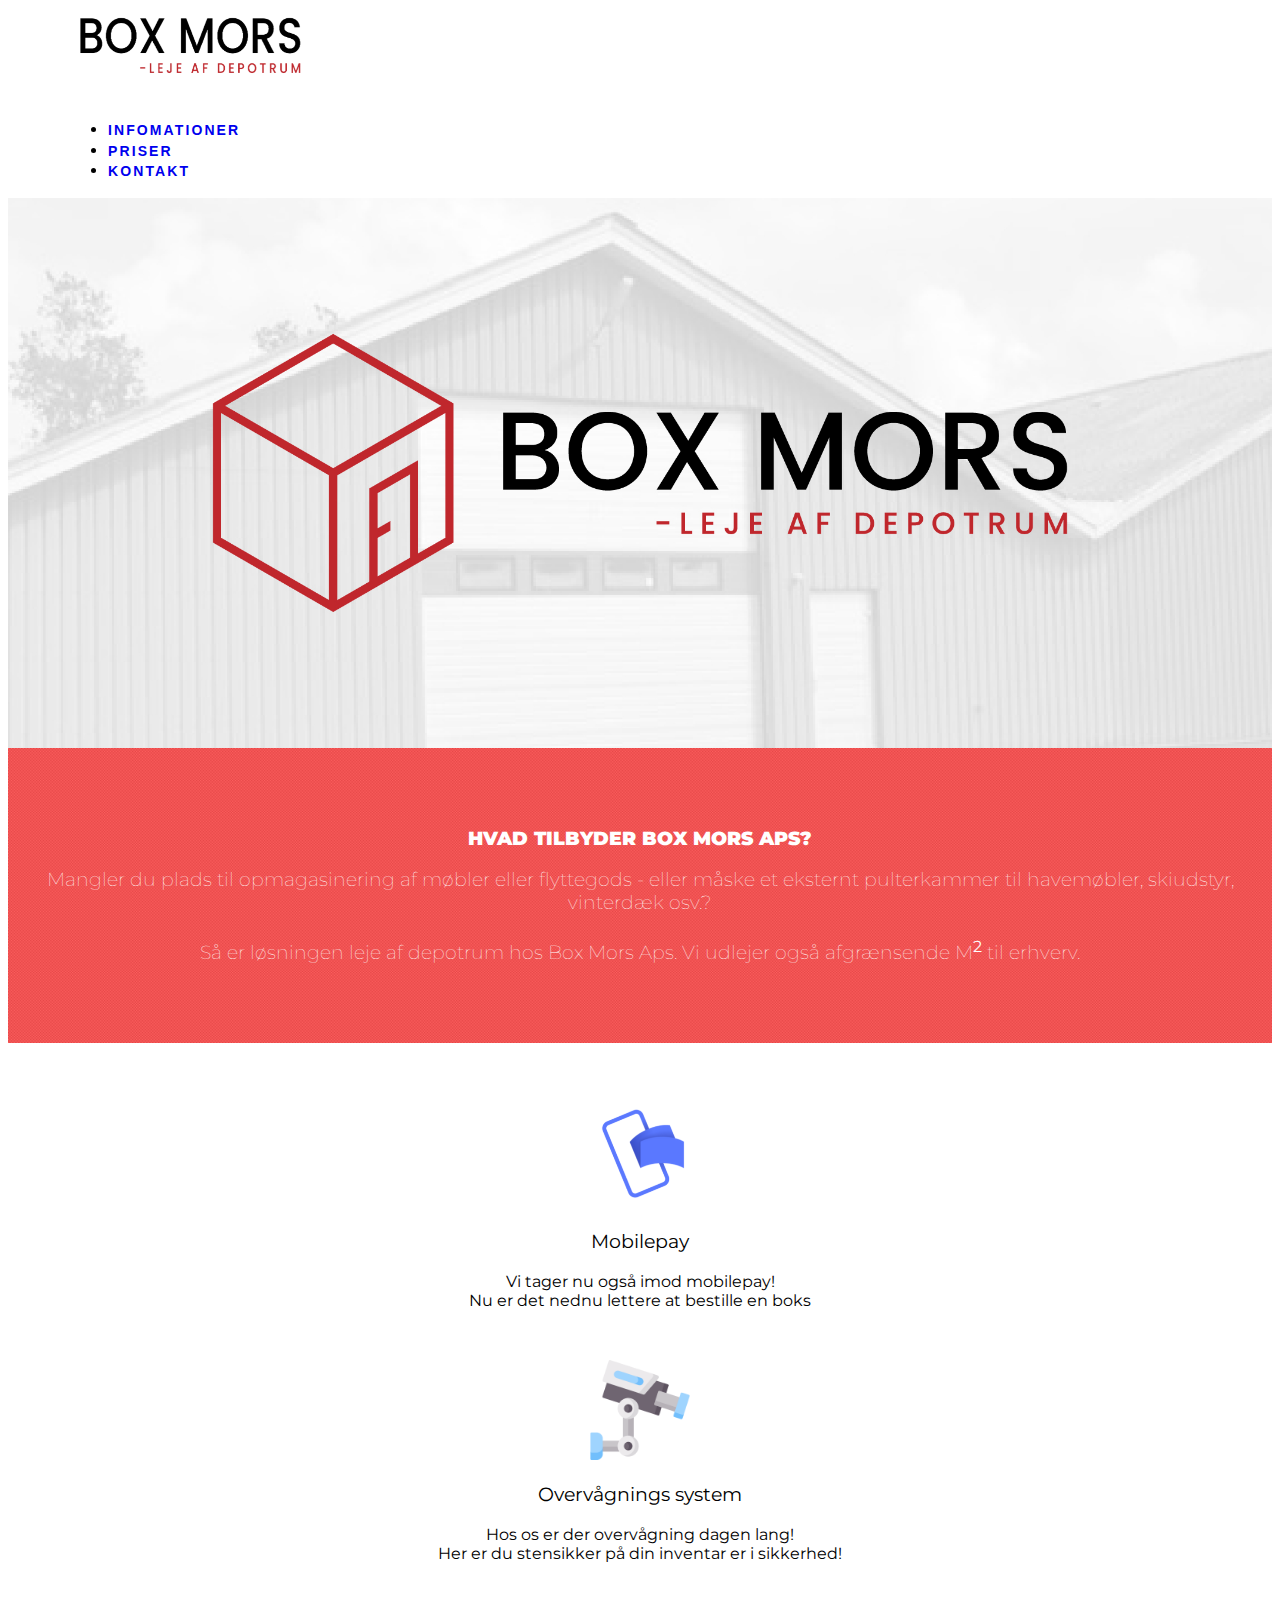
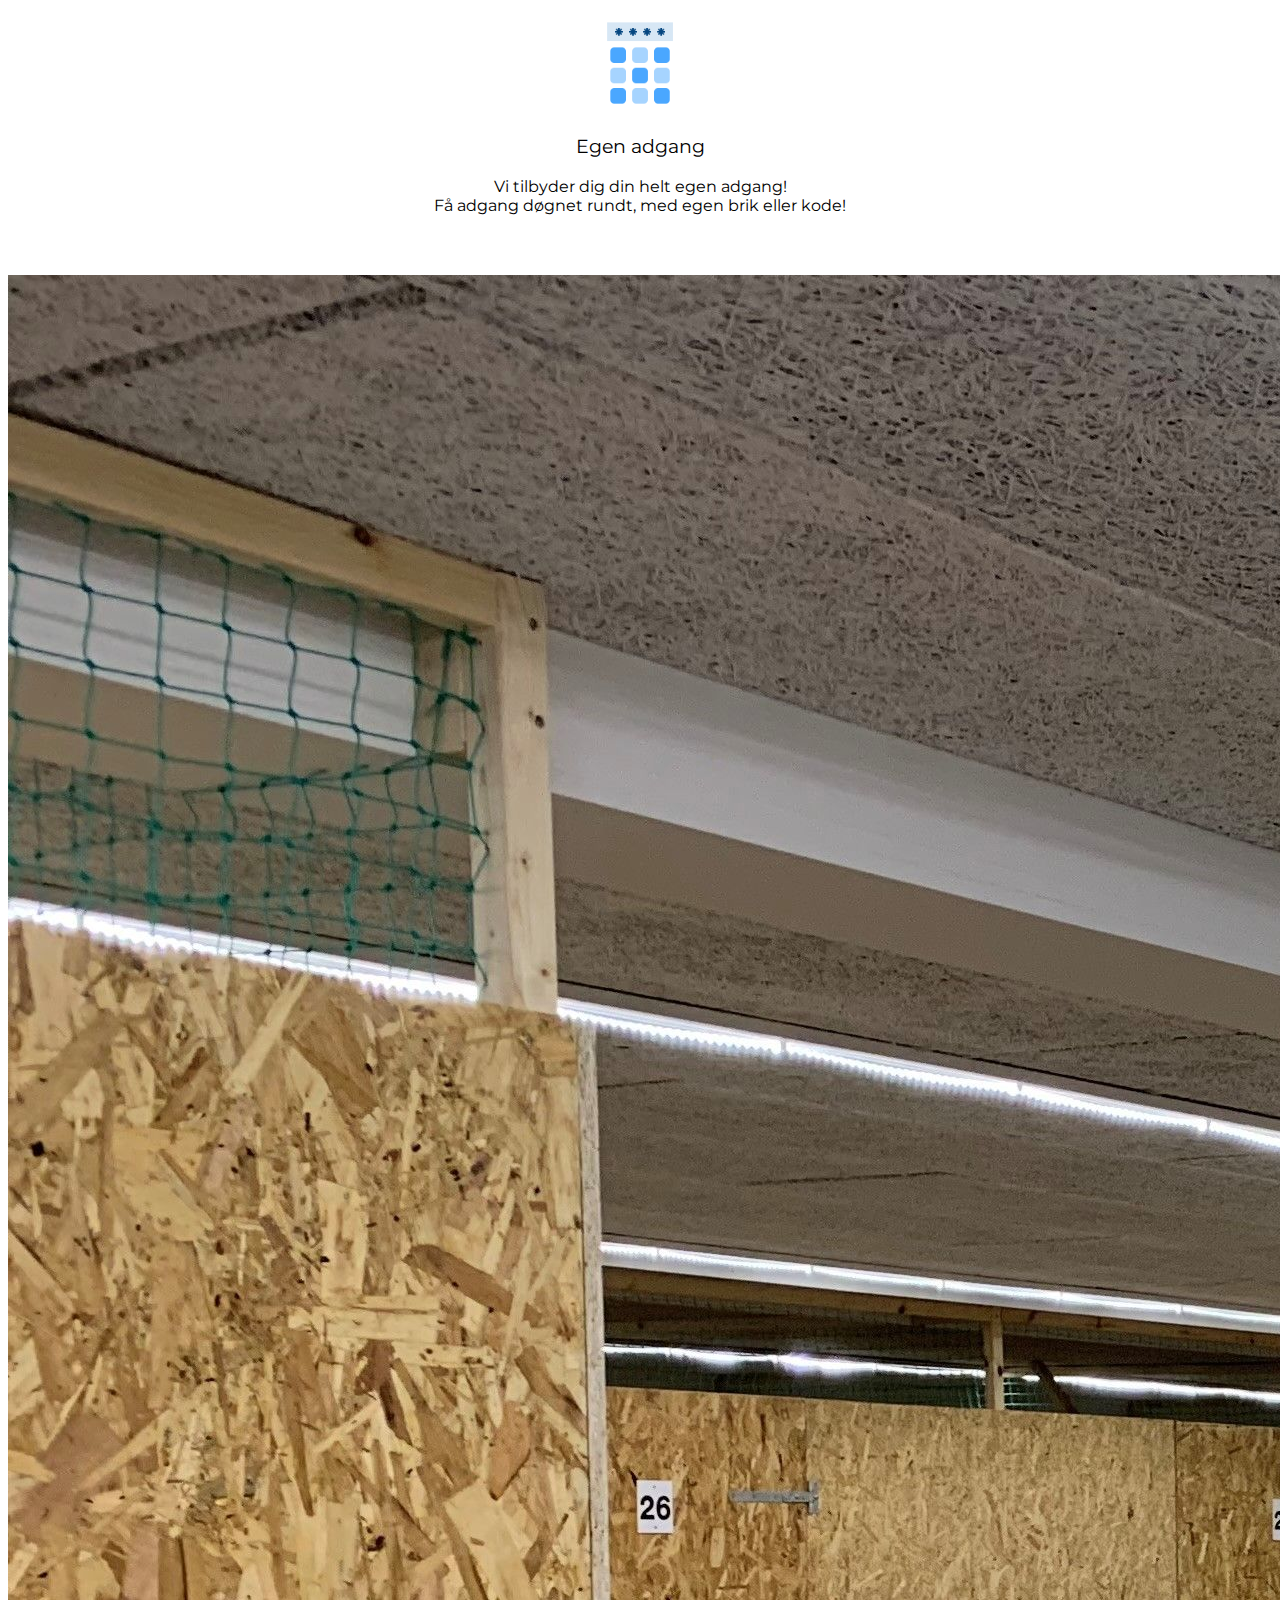
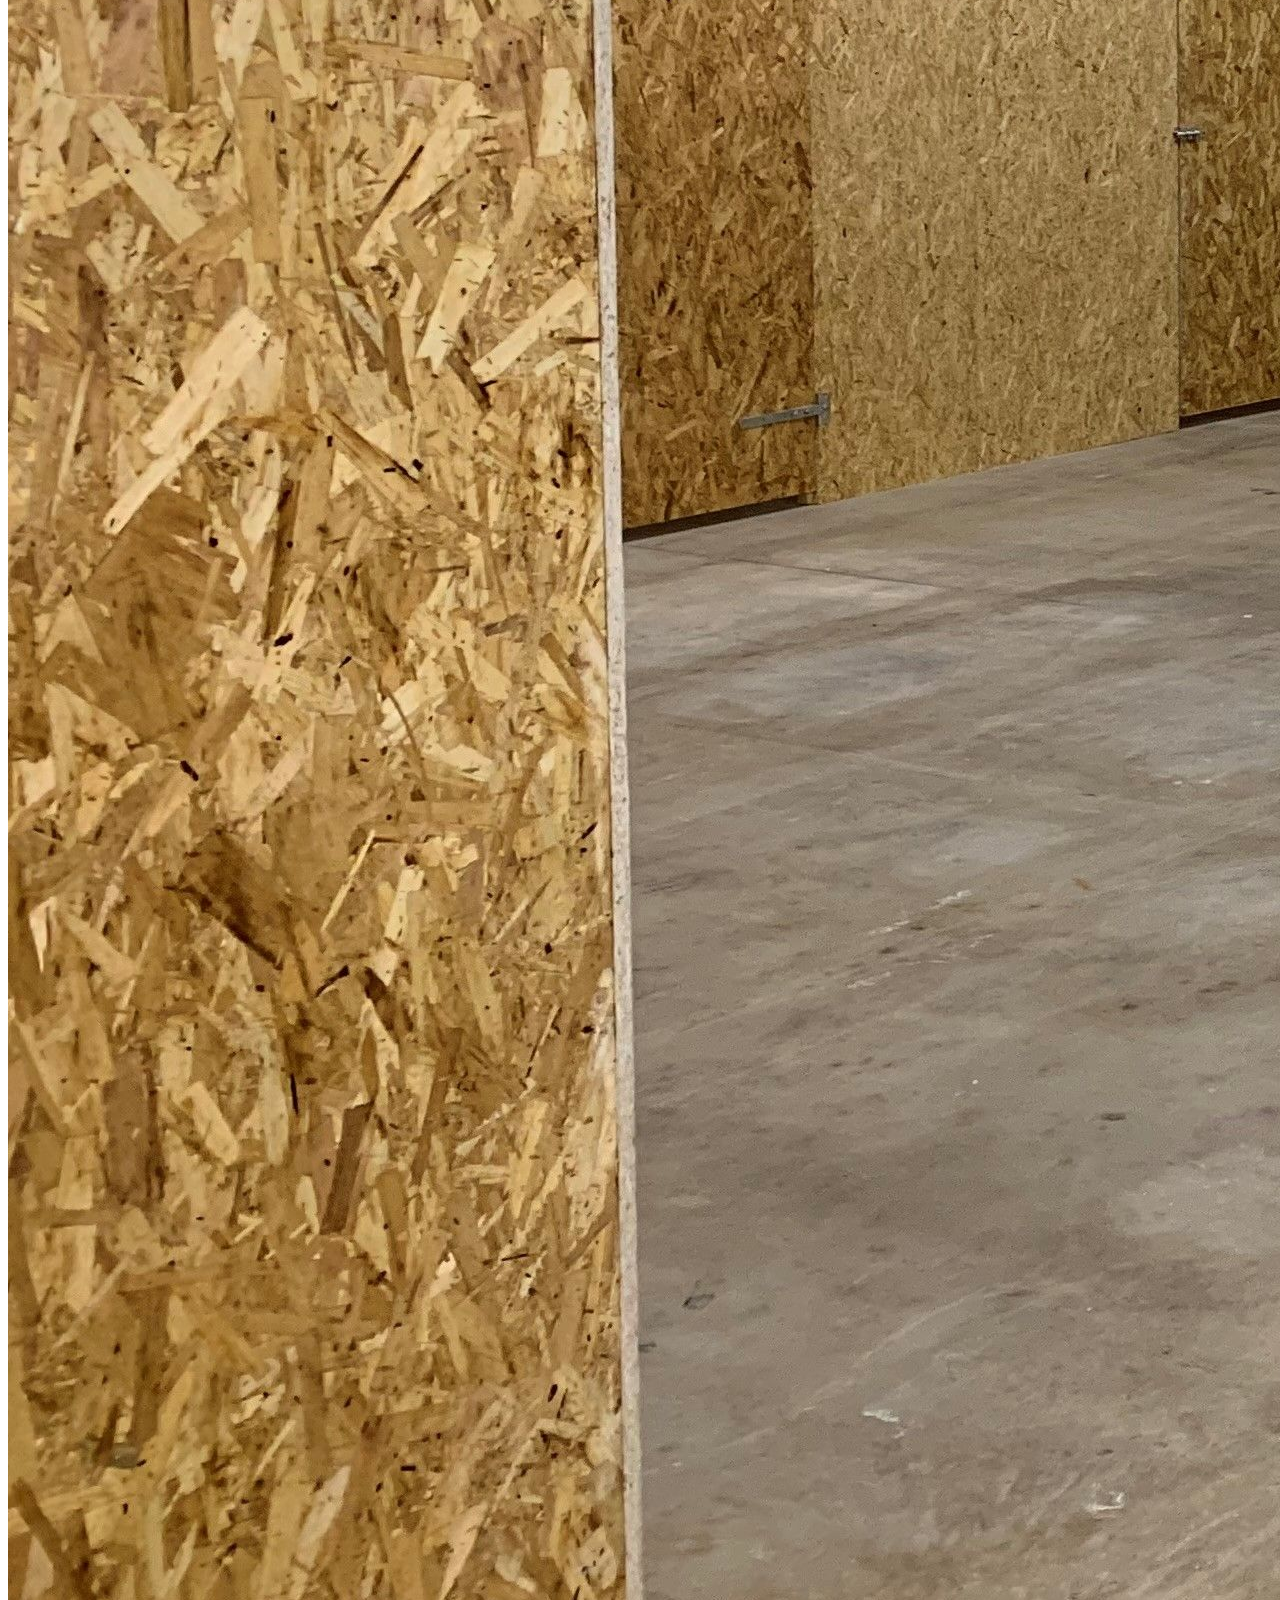
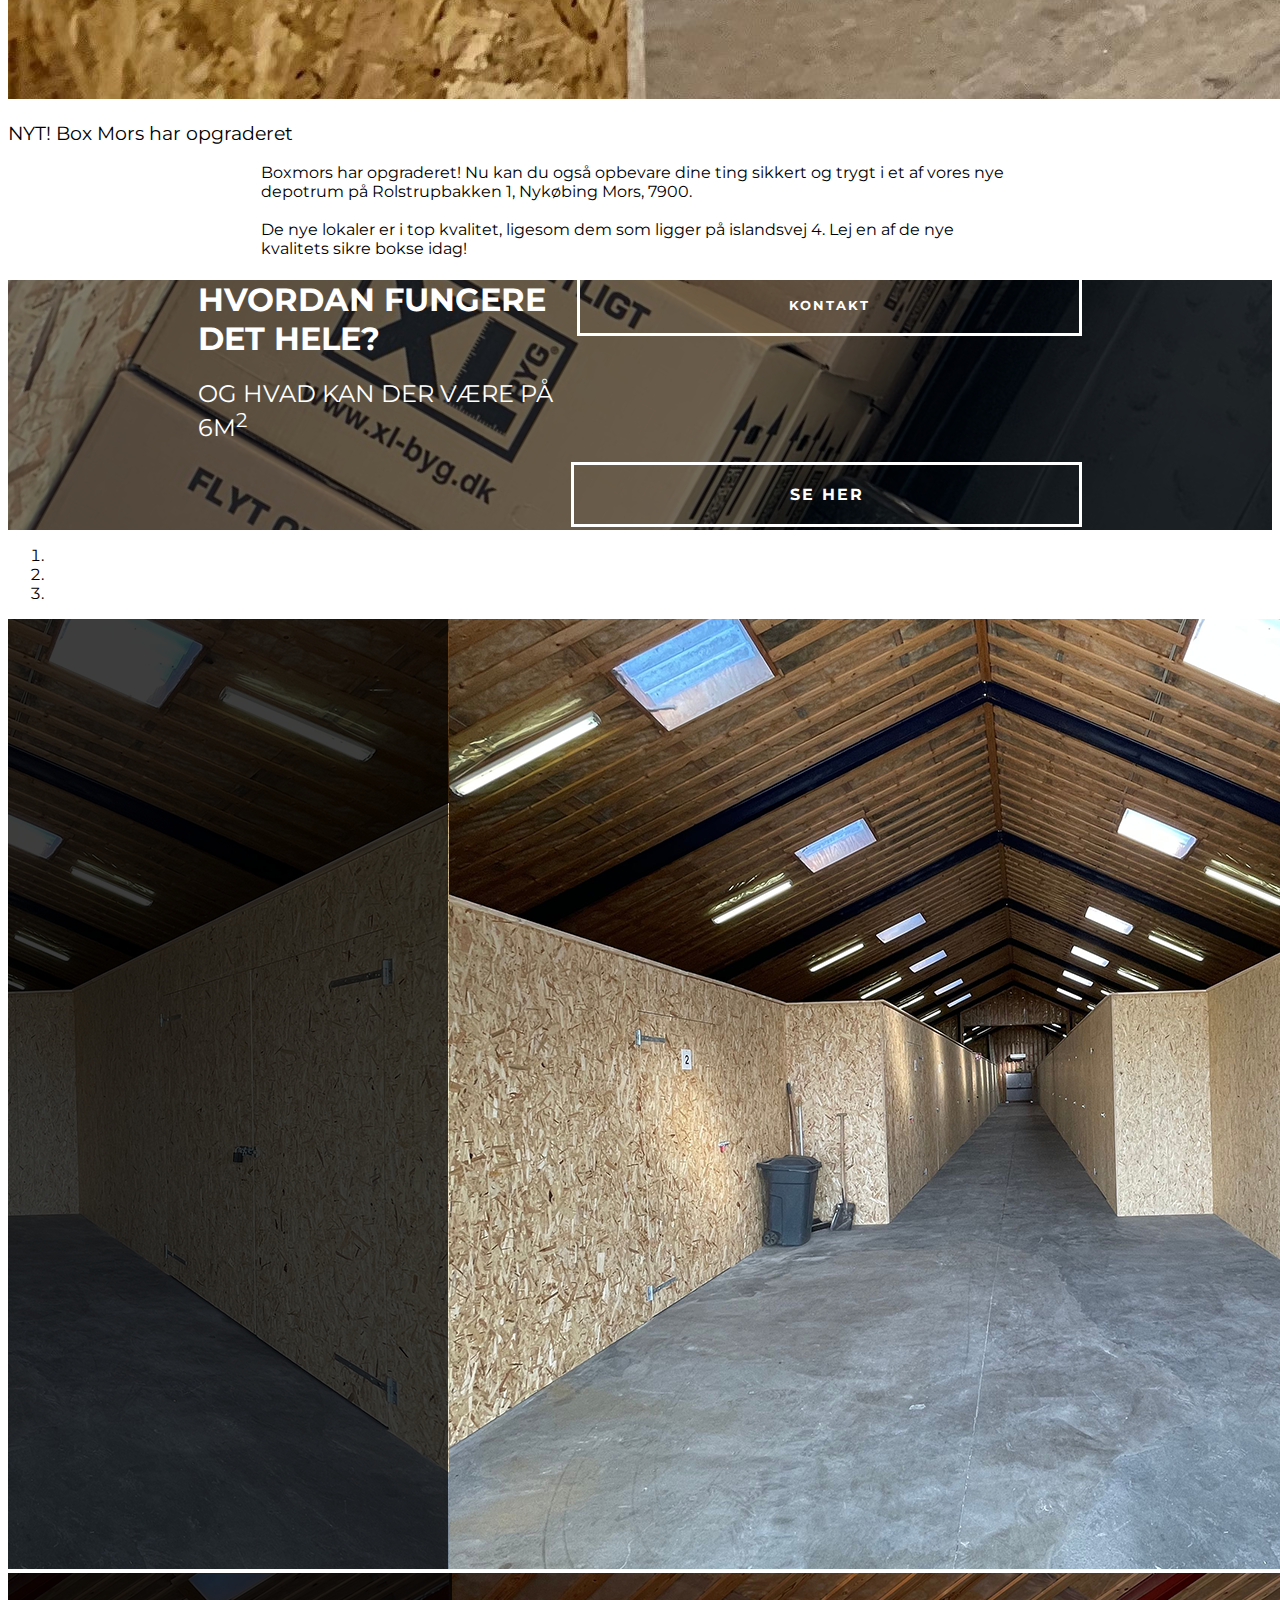
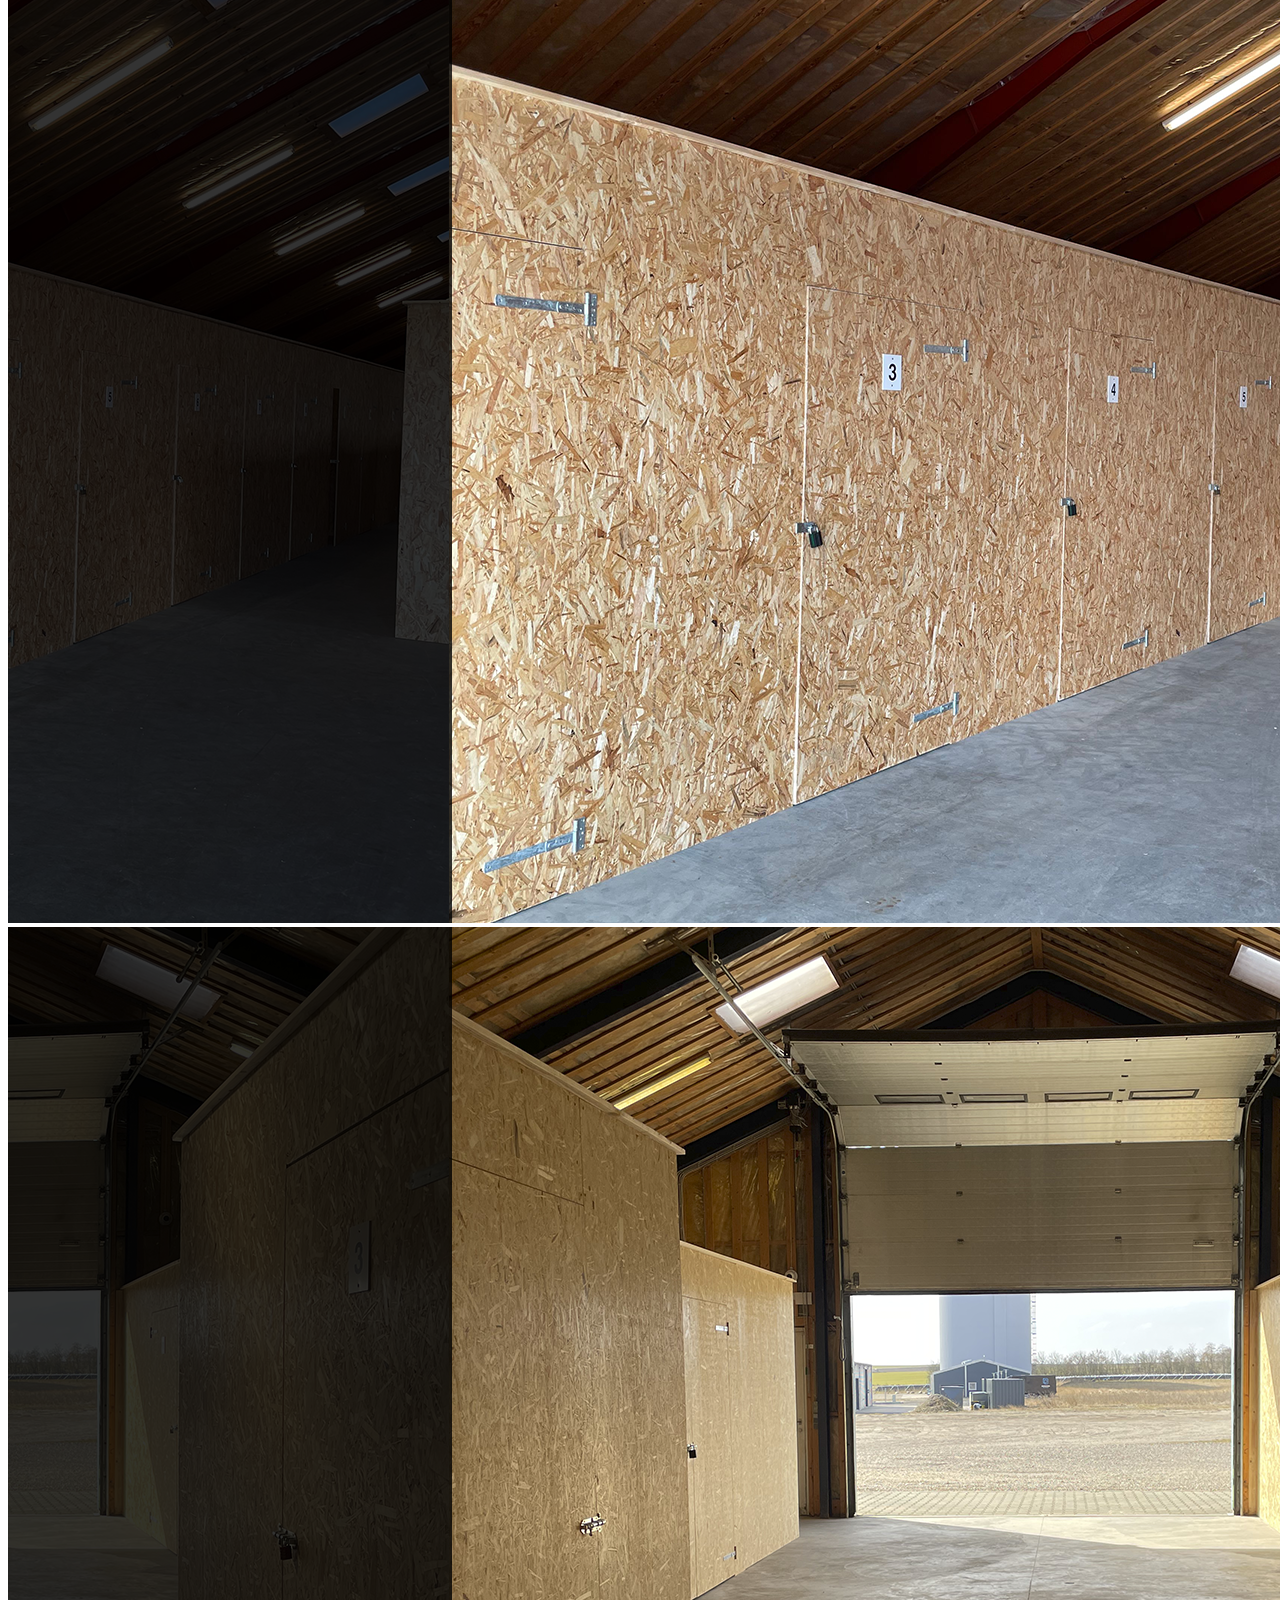
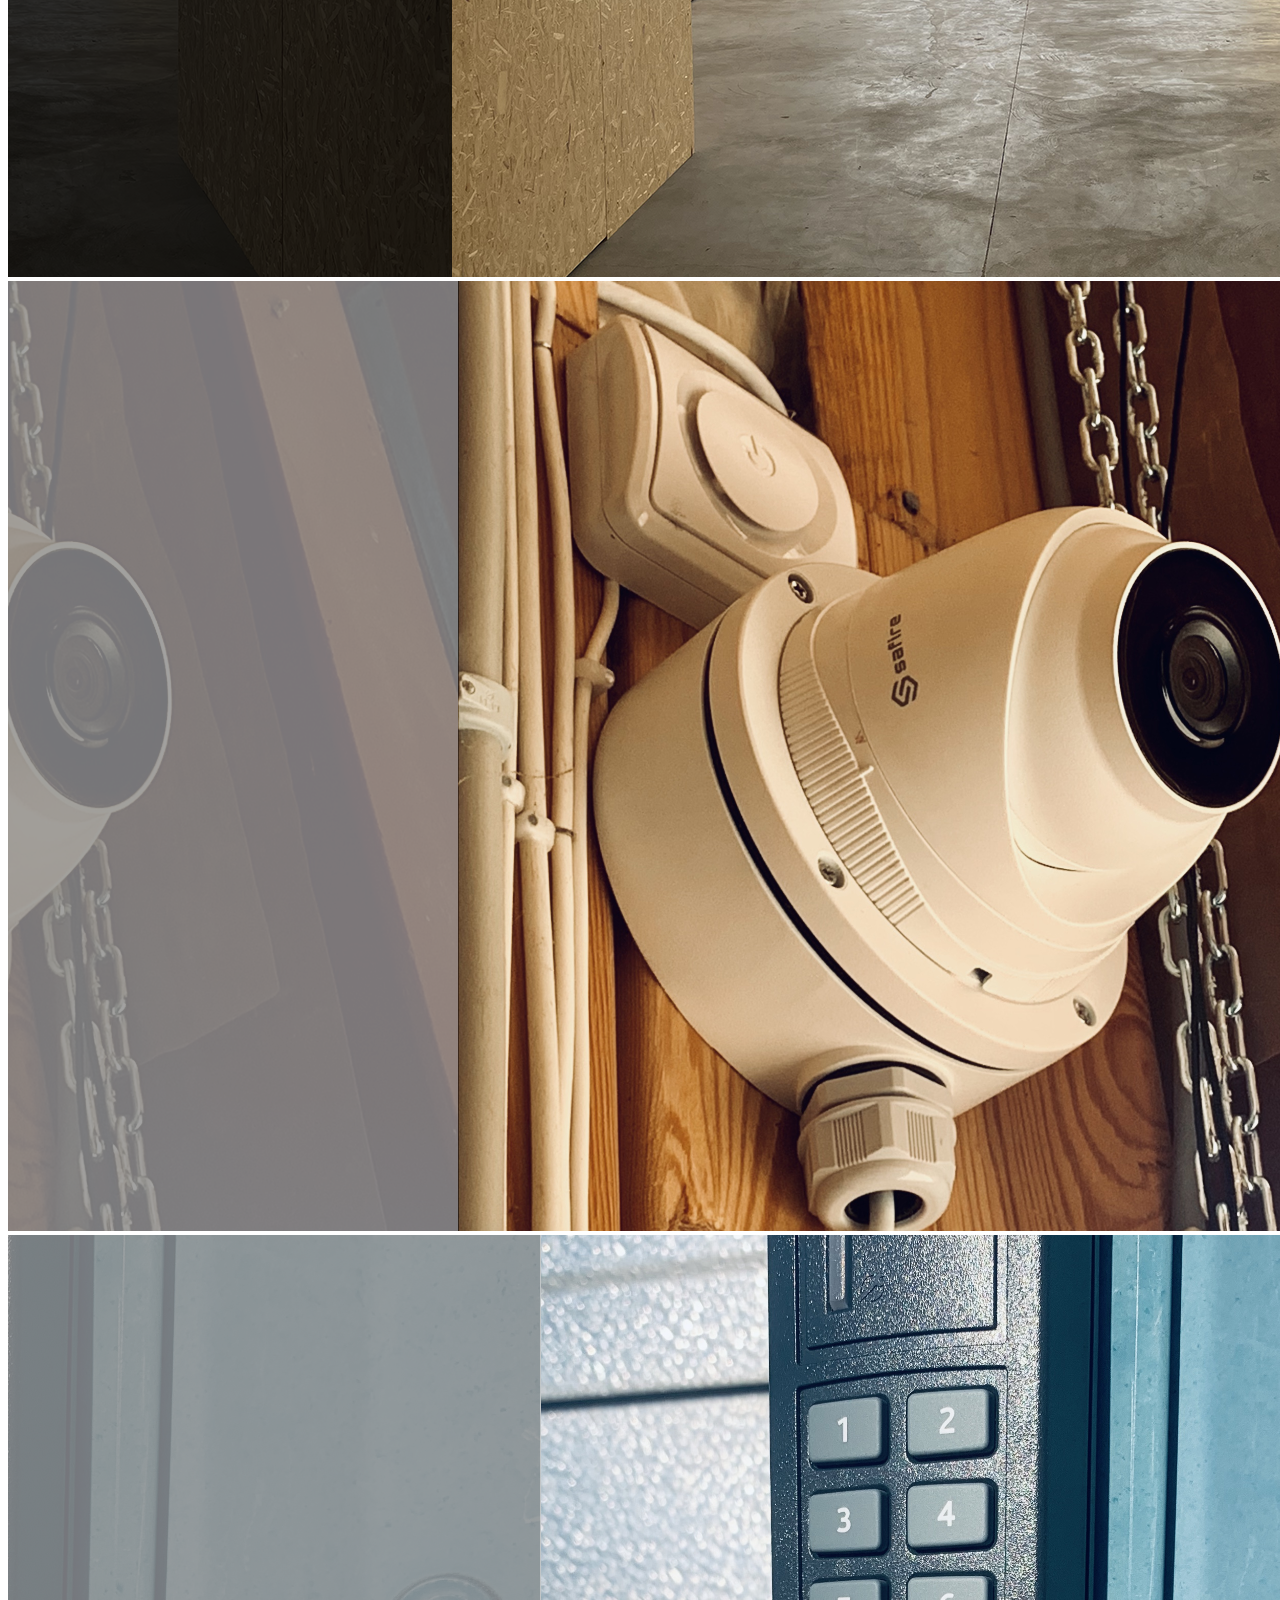
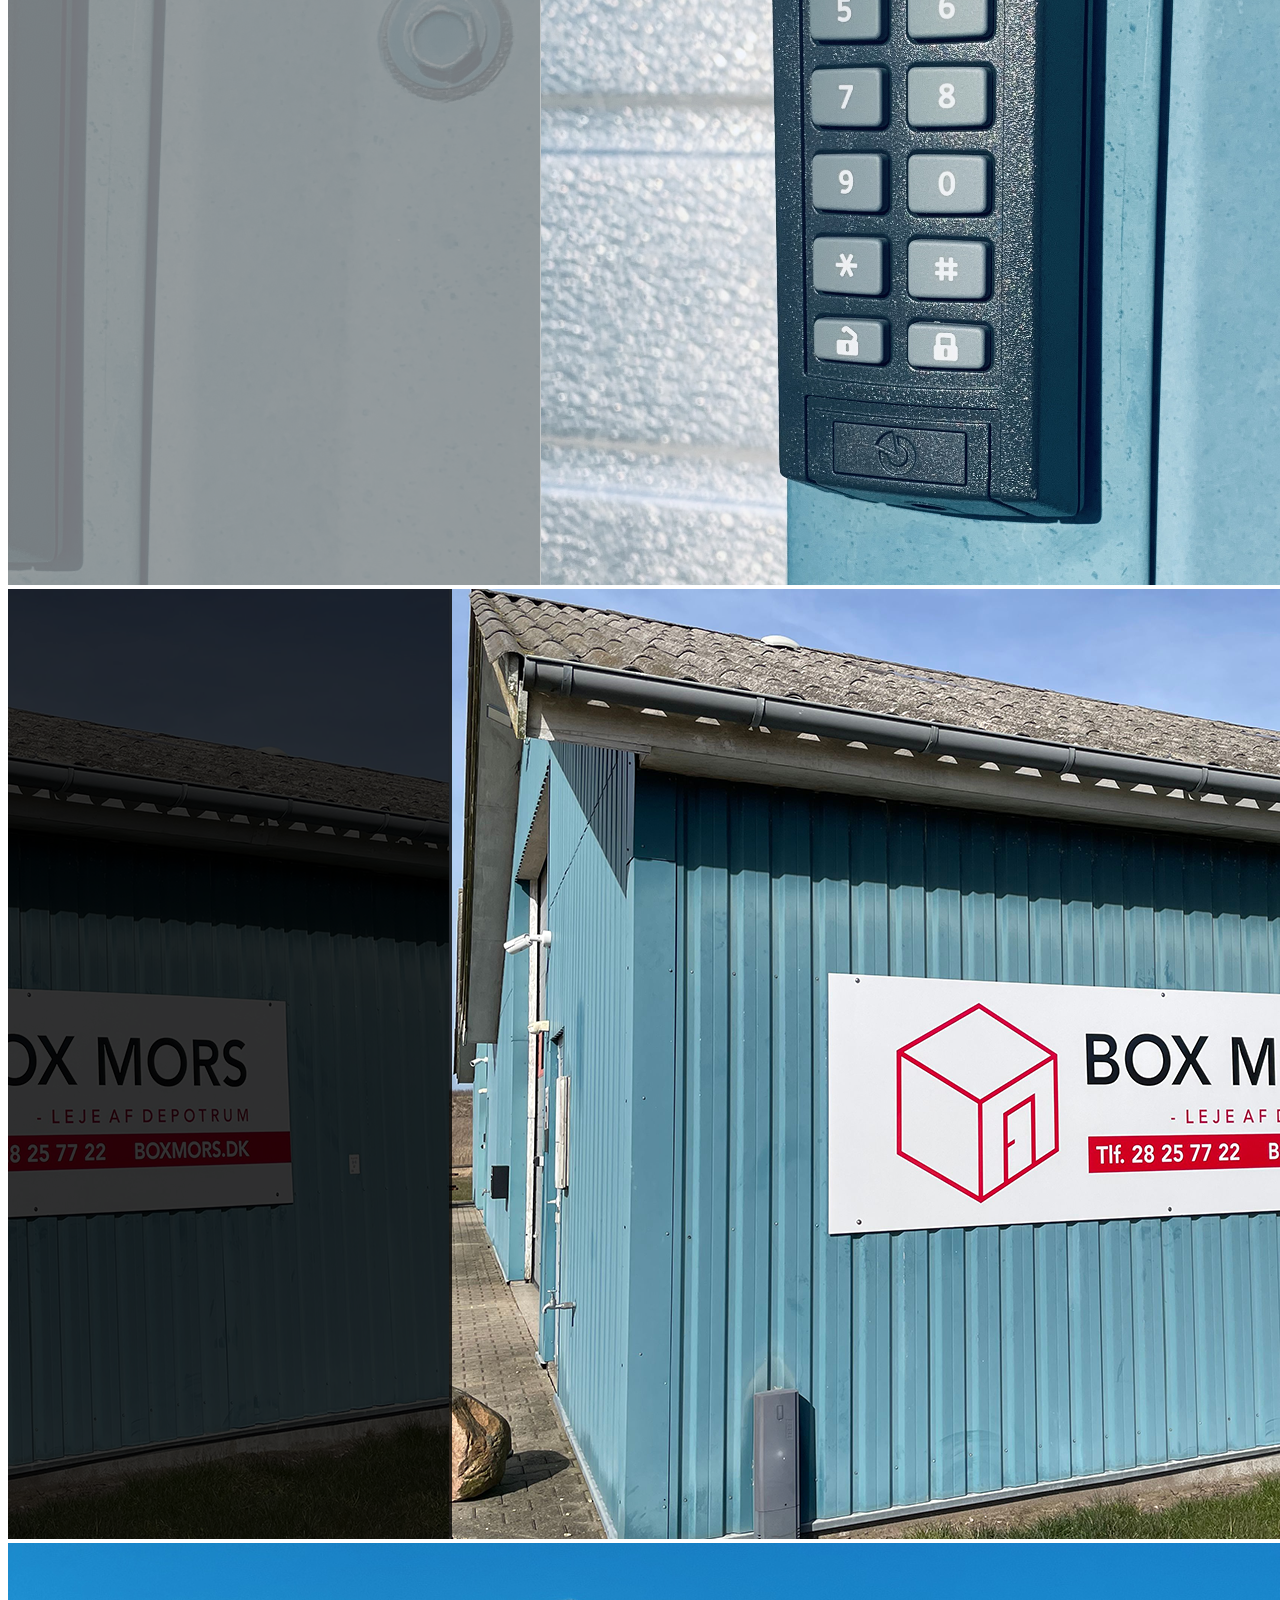
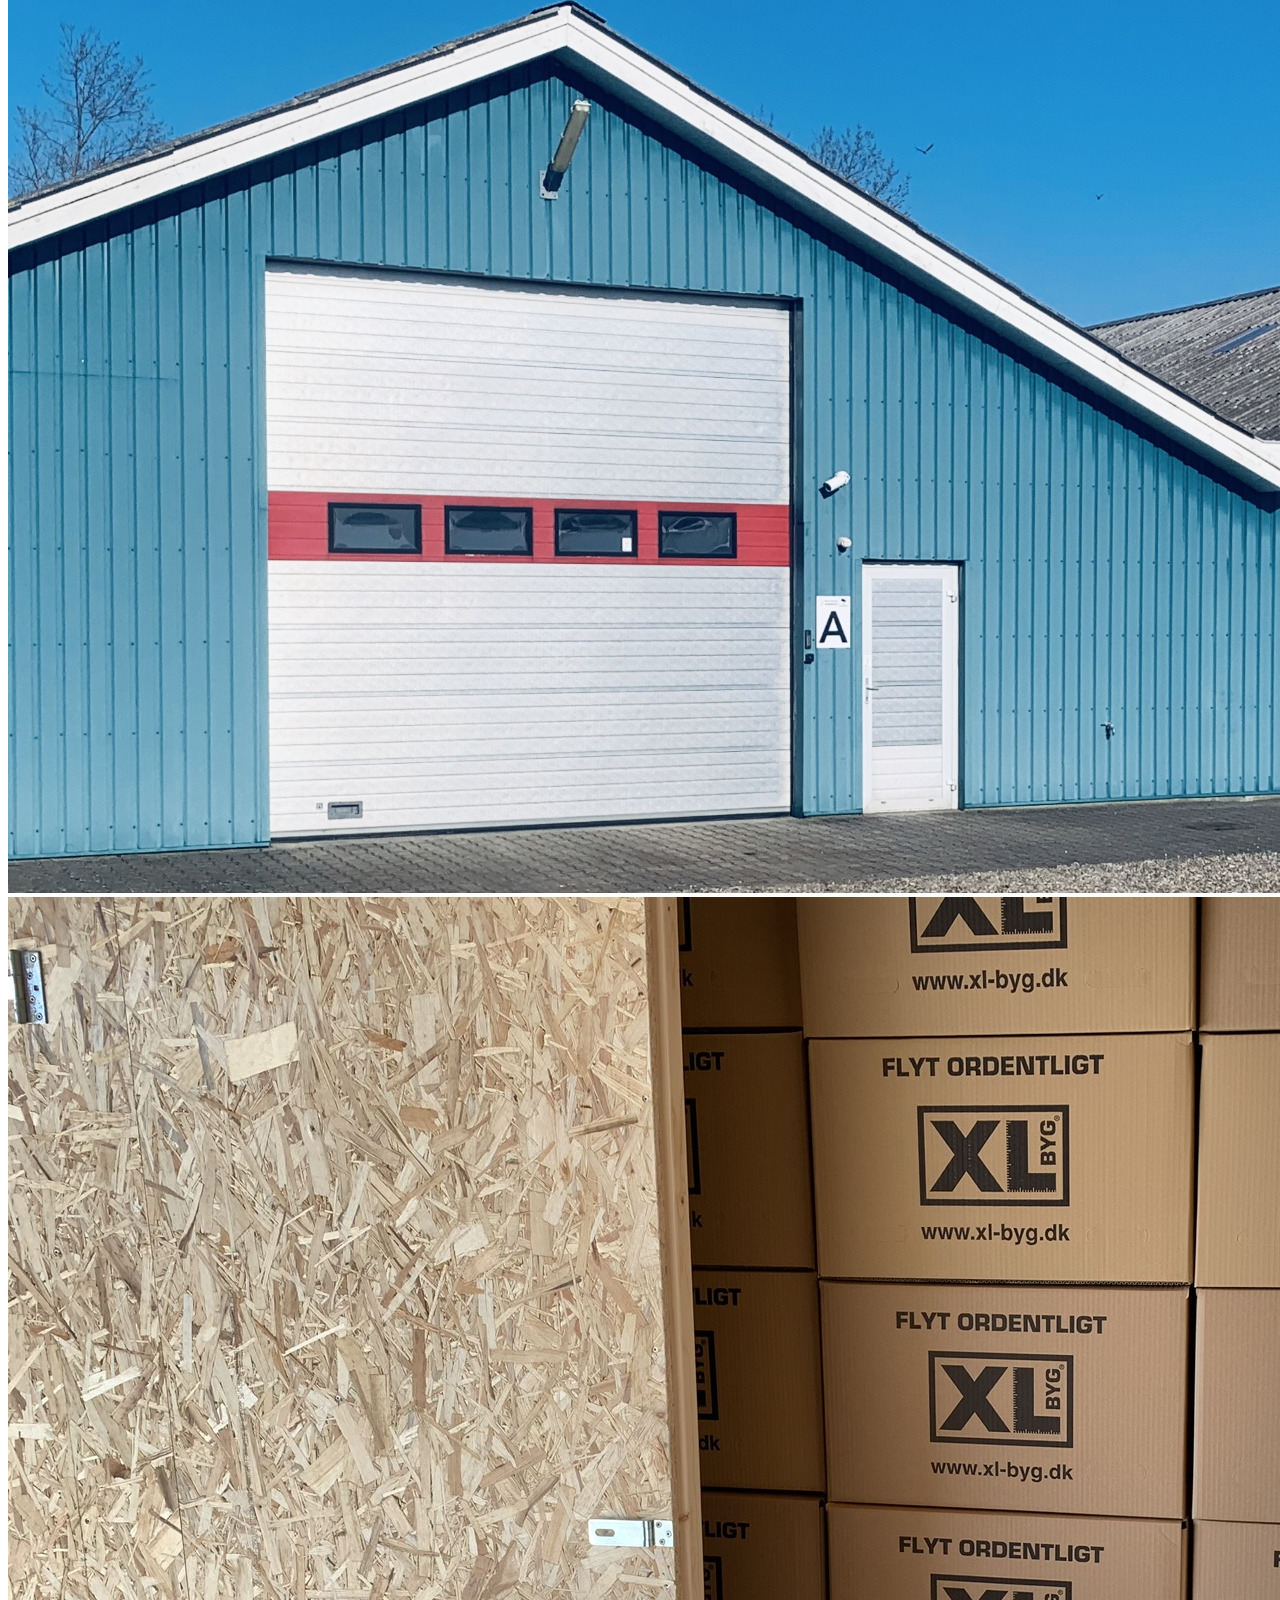
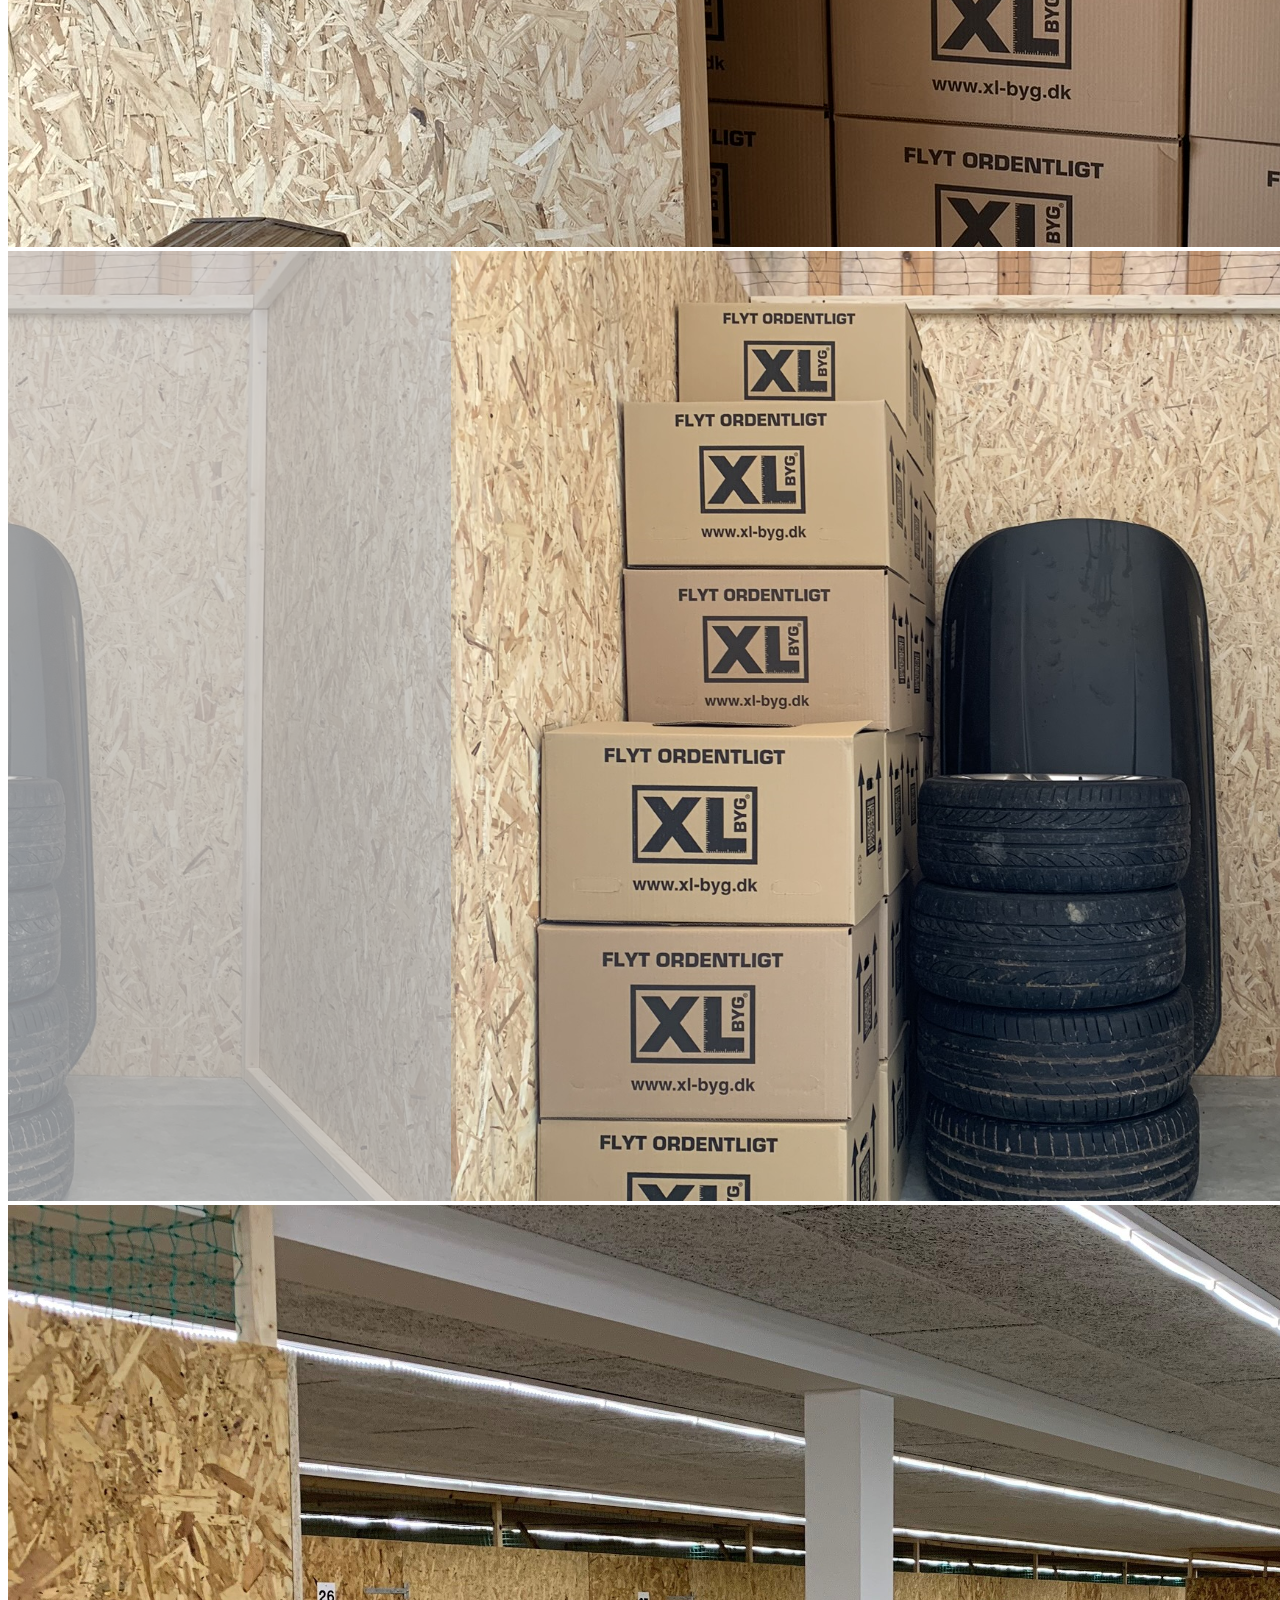
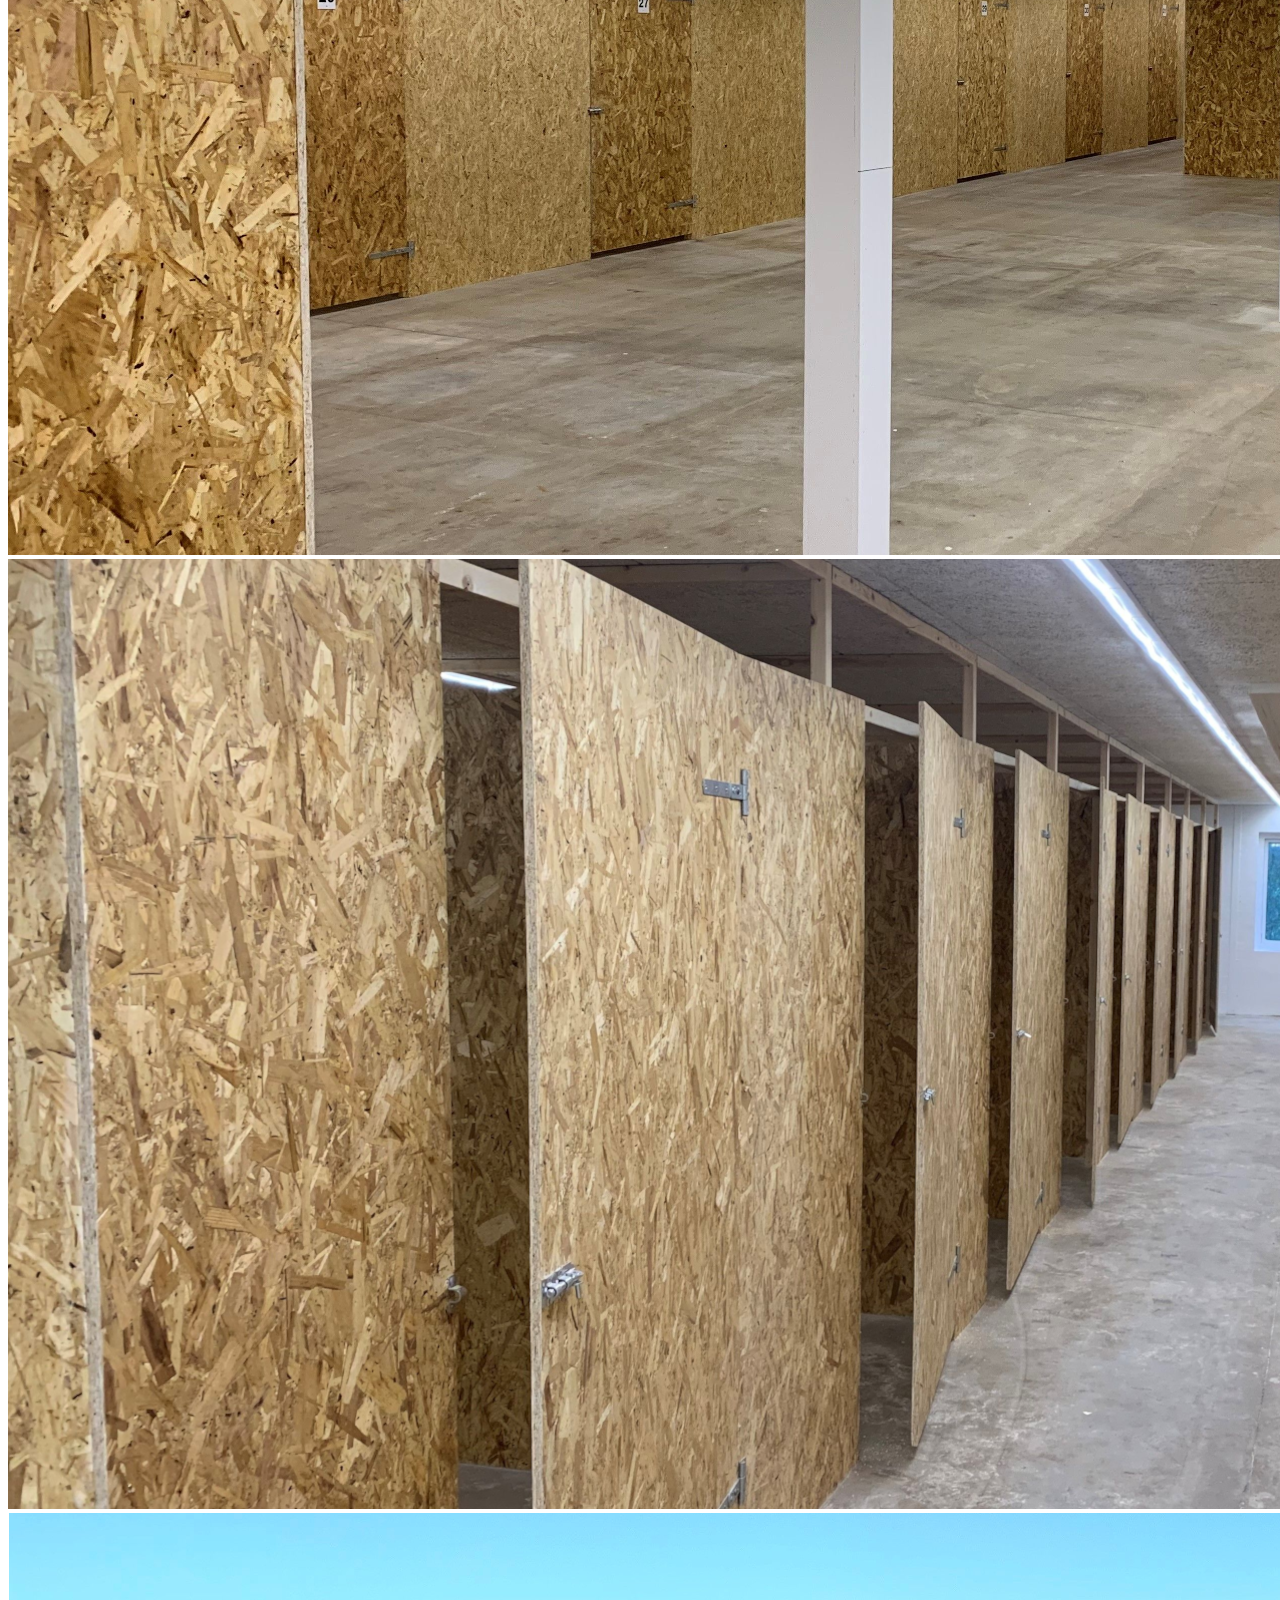
<file: index.html>
<!doctype html>
<html lang="en-US">

<head>
  <meta charset="utf-8">
  <title>BOX MORS</title>
  <link rel="stylesheet" href="css/style.css">
  <link rel="shortcut icon" href="/favicon.ico">
  <link rel="icon" sizes="16x16 32x32 64x64" href="/favicon.ico">
  <script src="http://use.edgefonts.net/source-sans-pro:n2:default.js" type="text/javascript"></script>
  <link href="https://cdn.jsdelivr.net/npm/bootstrap@5.0.0-beta3/dist/css/bootstrap.min.css" rel="stylesheet"
    integrity="sha384-eOJMYsd53ii+scO/bJGFsiCZc+5NDVN2yr8+0RDqr0Ql0h+rP48ckxlpbzKgwra6" crossorigin="anonymous">
  <script src="//code.jquery.com/jquery-1.11.0.min.js"></script>
  <script src="https://cdnjs.cloudflare.com/ajax/libs/popper.js/1.12.9/umd/popper.min.js"
    integrity="sha384-ApNbgh9B+Y1QKtv3Rn7W3mgPxhU9K/ScQsAP7hUibX39j7fakFPskvXusvfa0b4Q"
    crossorigin="anonymous"></script>
  <script src="js/bootstrap.js"></script>
</head>

<nav class="navbar navbar-expand-lg navbar-light bg-light fixed-top">
  <a class="navbar-brand" href="index.html">
    <img src="images/NavbarLogoSmall.png" width="242" height="73" class="d-inline-block align-top" alt="">
  </a>

  <button class="navbar-toggler" type="button" data-toggle="collapse" data-target="#navbarResponsive"
    aria-controls="navbarResponsive" aria-expanded="false" aria-label="Toggle navigation">
    <span class="navbar-toggler-icon"></span>
  </button>

  <div class="container-fluid justify-content-end">
    <div class="navigation">
      <div class="collapse navbar-collapse" id="navbarResponsive">
        <ul class="navbar nav">
          <li class="nav-item">
            <a class="p-2 text-dark" href="index.html#hero">INFOMATIONER</a>
          </li>
          <li class="nav-item">
            <a class="p-2 text-dark" href="index.html#priser">PRISER</a>
          </li>
          <li class="nav-item">
            <a class="p-2 text-dark" href="Kontakt.php">KONTAKT</a>
          </li>
        </ul>
        <div class="social-part">
          <i class="fa fa-facebook" aria-hidden="true"></i>
          <i class="fa fa-twitter" aria-hidden="true"></i>
          <i class="fa fa-instagram" aria-hidden="true"></i>
        </div>
      </div>
    </div>
  </div>
</nav>


<body class="Container d-flex justify-content-center">
  <div class="col-11">
    <section class="hero" id="hero"></section>
    <div class="d-flex justify-content-center" id="banner">
      <div class="col-lg-7 col-md-10 col-sm-12">
        <h3>HVAD TILBYDER BOX MORS APS?</p>
          <p>Mangler du plads til opmagasinering af møbler
            eller flyttegods - eller måske et eksternt
            pulterkammer til havemøbler, skiudstyr,
            vinterdæk osv.?
            <br>
            <br>
            Så er løsningen leje af depotrum hos Box Mors Aps.
            Vi udlejer også afgrænsende M<sup>2</sup> til erhverv.
          </p>
      </div>
    </div>

    <div class="d-flex justify-content-center" id="feautres">
      <div class="row" style="text-align: center">
        <div class="col-md-4 col-sm-12" id="feature">
          <img src="images/Mobilepay2.png" style="width:100px; min-width: 100px;">
          <h3>Mobilepay</h3>Vi tager nu også imod mobilepay!<br>Nu er det nednu lettere at bestille en boks
        </div>
        <div class="col-md-4 col-sm-12" id="feature">
          <img src="images/cctv-camera.png" style="width:100px; min-width: 100px;">
          <h3>Overvågnings system</h3>Hos os er der overvågning dagen lang!<br>Her er du stensikker på din inventar er i
          sikkerhed!
        </div>
        <div class="col-md-4 col-sm-12" id="feature">
          <img src="images/keypad.png" style="width:100px; min-width: 100px;">
          <h3>Egen adgang</h3>Vi tilbyder dig din helt egen adgang!<br>Få adgang døgnet rundt, med egen brik eller kode!
        </div>
      </div>
    </div>


    <div class="d-lg-flex col-sm-12">
      <div class="col-sm-12 col-lg-8 align-self-center">
        <img class="img-fluid" src="images/Rolstrup-indvendig1.jpeg">
      </div>

      <div class="col-12 col-md-12 col-lg-4">
        <div class="d-sm-flex flex-wrap justify-content-center">
          <h3 id="opgraderet" class="h3 text-center text-white bg-danger width-full mt-3 pt-3 pb-3">NYT! Box Mors har opgraderet</h3>
          <p id="opgraderet-text" class="text-center m-5 font-size-12">Boxmors har opgraderet! Nu kan du også opbevare dine ting sikkert og trygt i et af vores nye depotrum på Rolstrupbakken 1, Nykøbing Mors, 7900.
            <br><br> De nye lokaler er i top kvalitet, ligesom dem som ligger på islandsvej 4.
            Lej en af de nye kvalitets sikre bokse idag!
          </p>
          <button class="abutton btn btn-danger font-weight-bold text-center m-5"onclick="window.location.replace('Kontakt.php')">
            Kontakt
          </button>  
        </div>
      </div>
    </div>

    <div class="flex-wrap col-sm-12">
      <div class="d-lg-flex justify-content-center"
      style="background-image:url(images/Background.png); height: 250px; margin: 5px 0 5px 0">
      <div class="row col-12">
        <div class="col-md-6 col-12 align-self-center" style="text-align:left; color:white">
          <h1 style="margin-left:15%; font-weight: bold;">HVORDAN FUNGERE DET
            HELE?
            <h2 style="margin-left:15%;">OG HVAD KAN DER VÆRE
              PÅ
              6M<sup>2</sup></h2>
        </div>
        <div class="col-md-6 col-12 align-self-center">
          <a href="javascript:;" data-modal data-video="zpOULjyy-n8"
            data-title="Video demostration af hvordan du tilgår din boks hos boxmors" data-size="xl" class=" abutton">Se
            her</a>
        </div>
      </div>
    </div>
    </div>



    <div id="carouselExampleIndicators" class="carousel slide" data-ride="carousel">
      <ol class="carousel-indicators">
        <li data-target="#carouselExampleIndicators" data-slide-to="0" class="active"></li>
        <li data-target="#carouselExampleIndicators" data-slide-to="1"></li>
        <li data-target="#carouselExampleIndicators" data-slide-to="2"></li>
      </ol>
      <div class="carousel-inner">
        <div class="carousel-item active">
          <img class="d-block w-100" src="images/Slideshow/slider10.png" alt="1 slide">
        </div>
        <div class="carousel-item">
          <img class="d-block w-100" src="images/Slideshow/slider11.png" alt="2 slide">
        </div>
        <div class="carousel-item">
          <img class="d-block w-100" src="images/Slideshow/slider12.png" alt="3 slide">
        </div>
        <div class="carousel-item">
          <img class="d-block w-100" src="images/Slideshow/slider4.png" alt="4 slide">
        </div>
        <div class="carousel-item">
          <img class="d-block w-100" src="images/Slideshow/slider7.png" alt="5 slide">
        </div>
        <div class="carousel-item">
          <img class="d-block w-100" src="images/Slideshow/slider13.png" alt="6 slide">
        </div>
        <div class="carousel-item">
          <img class="d-block w-100" src="images/Slideshow/slider6.png" alt="7 slide">
        </div>
        <div class="carousel-item">
          <img class="d-block w-100" src="images/Slideshow/slider8.png" alt="8 slide">
        </div>
        <div class="carousel-item">
          <img class="d-block w-100" src="images/Slideshow/slider9.png" alt="9 slide">
        </div>
        <div class="carousel-item">
          <img class="d-block w-100" src="images/Slideshow/slider14.png" alt="10 slide">
        </div>
        <div class="carousel-item">
          <img class="d-block w-100" src="images/Slideshow/slider15.png" alt="10 slide">
        </div>
        <div class="carousel-item">
          <img class="d-block w-100" src="images/Slideshow/slider16.png" alt="10 slide">
        </div>
        <div class="carousel-item">
          <img class="d-block w-100" src="images/Slideshow/slider18.png" alt="10 slide">
        </div>
      </div>
      <a class="carousel-control-prev" href="#carouselExampleIndicators" role="button" data-slide="prev">
        <span class="carousel-control-prev-icon" aria-hidden="true"></span>
        <span class="sr-only">Forrige</span>
      </a>
      <a class="carousel-control-next" href="#carouselExampleIndicators" role="button" data-slide="next">
        <span class="carousel-control-next-icon" aria-hidden="true"></span>
        <span class="sr-only">Næste</span>
      </a>
    </div>

    <div class="d-flex justify-content-center"
      style="background-image:url(images/Varmepumpe.png); height: 250px; margin: 5px 0 5px 0">
      <div class="row col-12">
        <div class="col-12 align-self-center" style="color: white; text-align: center;">
          <h1 style="font-weight: bold;">NYHED:</h1>
          <h2> Vi har lige fået installeret helt nye
            varmepumpe systemer!
          </h2>
        </div>
      </div>
    </div>


    <div id="priser">
      <div class="row">
        <div class="col-lg-10 col-md-11 col-sm-11 offset-1 offset-lg-2">
          <h1>PRISER</h1>
        </div>
      </div>
      <div class="row">
        <div class="col-lg-4 col-md-11 col-sm-11 offset-1 offset-lg-2" style="text-align: left;">
          <h2> INGEN SKJULTE GEBYR <br>LIGEUD, SIMPEL OG BILLIGT</h2>

          <button onclick="document.getElementById('pris').innerHTML='349,-';">
            6M<sup>2</sup>
          </button>

          <button onclick="document.getElementById('pris').innerHTML='499,-';">
            9M<sup>2</sup>
          </button>

          <button onclick="document.getElementById('pris').innerHTML='649,-';">
            12M<sup>2</sup>
          </button>

          <h3>
            <a href="prisliste.html" target="_blank" style="color:white;">Eller se vores prisliste her</a>
          </h3>
        </div>

        <div class="col-lg-3 col-1 offset-1" style="text-align: center;">
          <h1 id="pris" style=" font-size:100px;">349,-</h1>
          <h1 style="padding-right: 8%;">PR. MÅNED</h1>
        </div>

      </div>

      <div class="row justify-content-center" style="text-align: center; padding-top: 50px;">
        <div class="col-lg-12">
          <h3>VI TAGER IMOD BANK OVERFØRSEL OG NU OGSÅ MOBILEPAY</h3>
        </div>
      </div>
    </div>

    <!--
    <div class="row" style="margin-top: 7px;">
      <div class="col-12">
        <iframe
          src="https://www.google.com/maps/embed?pb=!1m18!1m12!1m3!1d1353.9249621276626!2d8.843507638492952!3d56.805394908207944!2m3!1f0!2f0!3f0!3m2!1i1024!2i768!4f13.1!3m3!1m2!1s0x464977e92cfd0cd1%3A0xdc260f11c78364c3!2sIslandsvej%2C%207900%20Nyk%C3%B8bing%20Mors!5e1!3m2!1sen!2sdk!4v1578847182562!5m2!1sen!2sdk"
          width="100%" height="450" frameborder="0" style="border:0;" allowfullscreen=""></iframe>
      </div>
    </div>
-->

    <div class="row" style="margin-top: 7px;">
      <div class="col-12">
        <iframe src="https://www.google.com/maps/d/u/0/embed?mid=1d1MWmrr4e8K92iCGfdes6Va1yC2eOR9T" width="100%" height="450"></iframe>    
      </div>
    </div>

    <!-- Kontakt Section -->

    <div class="d-flex justify-content-center" id="banner">
      <div class="row col-12">
        <div class="col-md-6 col-12">
          <h3>BESTIL HOS OS IDAG!</p>
            <h4>TELEFON: +45 28 25 77 22</p>
              <h4>EMAIL: Info@boxmors.dk</p>
        </div>
        <div class="col-md-6 col-12 align-self-center">
          <button style="width:40%" onclick="window.location.replace('Kontakt.php')">Skriv til os her</button>
        </div>
      </div>
    </div>

    <div
      style="background-color: rgb(61, 61, 61); text-decoration:none; color:white; text-align: center; padding-top: 25px;">
      <div class="row col-12 justify-content-center">
        <div class="col-12 col-lg-2">
          <p>&copy;2019- <strong><br><a href="http://Boxmors.dk" style="color: white; ">BOXMORS.DK</a></strong></p>
        </div>
        <div class="col-12 col-lg-2">
          <div>ADRESSE- <strong><br>Islandsvej 4, 7900 & Rolstrupbakken 1, 7900</strong></div>
        </div>
        <div class="col-12 col-lg-2">
          <div>TELEFON- <strong><br>+45 28 25 77 22</strong></div>
        </div>
        <div class="col-12 col-lg-2">
          <div>E-MAIL- <strong><br><a href="mailto:info@boxmors.dk" style="color: white;">Info@boxmors.dk</a></strong>
          </div>
        </div>
        <div class="col-12 col-lg-2">
          <div>CVR- <strong><br><a style="color: white;">41105771</a></strong></div>
        </div>
        <div class="col-12 col-lg-2">
          <div>WEBDESIGN- <strong><br><a href="http://www.Javel.dk" style="color: white;">JAVEL.DK</a></strong></div>
        </div>
      </div>
    </div>
</body>


<div class="modal fade text-center " id="quickview" tabindex="-1" role="dialog" aria-labelledby="quickview"
  aria-hidden="true">
  <div class="modal-dialog modal-dialog-scrollable modal-dialog-centered" role="document">
    <div class="modal-content">
      <div class="modal-header" style="color:black;">
        <h5 class="modal-title">Title</h5>
        <button type="button" style="width:10%; color:black; border: 1px black solid; " class="close"
          data-dismiss="modal" aria-label="Close"><span aria-hidden="true">&times;</span></button>
      </div>
      <div class="modal-body"></div>
    </div>
  </div>
</div>

<script>
  $('a[data-modal]').on('click', function () {
    var $page = $(this).data('page');
    var $video = $(this).data('video');
    var $title = $(this).data('title');
    var $size = $(this).data('size');
    $('#quickview .modal-title').text($title);
    if ($size) { $('#quickview .modal-dialog').addClass('modal-' + $size); }
    if ($video) {
      $('#quickview .modal-body').html('<div class="embed-responsive embed-responsive-16by9"><iframe class="embed-responsive-item" src="./images/HowTo.mp4' + '?autoplay=1" allowfullscreen></iframe></div>');
    }
    if ($page) {
      $('#quickview .modal-body').load($page, function () {
        $('#quickview').modal({ show: true });
      });
    } else {
      $('#quickview').modal({ show: true });
    }
    $('#quickview').on('hidden.bs.modal', function () {
      $('#quickview .modal-title').text('');
      $('#quickview .modal-body').html('');
      if ($size) { $('#quickview .modal-dialog').removeClass('modal-' + $size); }
    });
  });
</script>

</html>
</file>
<file: css/style.css>
@charset "UTF-8";
@import url("https://fonts.googleapis.com/css2?family=Montserrat&display=swap");

* {
  font-family: "Montserrat", sans-serif;
  font-weight: 400;
  scroll-behavior: smooth;
}

.container {
  margin-left: auto;
  margin-right: auto;
  background-color: #ffffff;
}

body {
  background-color: white;
}

nav {
  padding: 0 60px 0 60px;
}

nav a {
  font: bold 14px/1.4 "Open Sans", arial, sans-serif;

  text-transform: uppercase;
  text-decoration: none;
  letter-spacing: 0.15em;

  display: inline-block;
  position: relative;
}
nav .nav-item a:after {
  background: none repeat scroll 0 0 transparent;
  bottom: 0;
  content: "";
  display: block;
  height: 2px;
  left: 50%;
  position: absolute;
  background: rgb(0, 0, 0);
  transition: width 0.3s ease 0s, left 0.3s ease 0s;
  width: 0;
}
nav .nav-item a:hover:after {
  width: 100%;
  left: 0;
}

#banner {
  padding: 60px 0 60px 0;
  background-color: rgb(255, 0, 0);
  color: white;
  text-align: center;
  background-image: url(../images/pattern.png);
}

#banner h3 {
  font-weight: 1000;
  font-style: bold;
}

#banner p {
  font-weight: 100;
}

#opgraderet{
  width: 80%;
}

#opgraderet-text{
  padding-left: 20%;
  padding-right: 20%;
}

#priser {
  background-color: rgb(247, 110, 110);
  color: white;
  padding: 60px 0 60px 0;
}

#feautres {
  padding: 10px 0 60px 0;
}

#feature {
  padding: 50px 0 0 0;
}

button {
  width: 25%;
  padding-top: 20px;
  padding-bottom: 20px;
  margin-left: 5%;
  text-transform: uppercase;
  font-weight: bold;
  letter-spacing: 2px;
  border: 3px solid #ffffff;
  background-color: transparent;
  color: #ffffff;
  transition: all 0.3s linear;
}
button:hover {
  background-color: #fefefe;
  color: #c4c4c4;
  cursor: pointer;
}

.abutton {
  width: 40%;
  padding: 20px 0 20px 0;
  margin: 0 15% 5% 0;
  text-transform: uppercase;
  font-weight: bold;
  letter-spacing: 2px;
  border: 3px solid #ffffff;
  background-color: transparent;
  color: #ffffff;
  transition: all 0.3s linear;
  float: right;
  text-align: center;
  text-decoration: none;
}
.abutton:hover {
  background-color: #fefefe;
  color: #c4c4c4;
  cursor: pointer;
}

.selected {
  background-color: #fefefe;
  color: #c4c4c4;
  cursor: pointer;
}

.modal-content {
  min-width: 600px;
}

.modal-content iframe {
  width: 560px;
  height: 315px;
  align-items: center;
}

#About {
  background-color: rgb(255, 0, 0);
  background-image: url(../images/pattern.png);
  background-repeat: repeat;
}

#About p,
#About h2 {
  color: white;
  text-align: center;
}

.hero {
  padding-top: 150px;
  padding-bottom: 150px;
  background-image: url(../images/web-banner-01.jpg);
  padding-bottom: 400px;
  background-repeat: no-repeat;
  background-size: cover;
  background-position-x: center;
}

/* Fading animation */
.fade {
  -webkit-animation-name: fade;
  -webkit-animation-duration: 1s;
  animation-name: fade;
  animation-duration: 1s;
}

@-webkit-keyframes fade {
  from {
    opacity: 0.4;
  }
  to {
    opacity: 1;
  }
}

@keyframes fade {
  from {
    opacity: 0.4;
  }
  to {
    opacity: 1;
  }
}

@media (max-width: 900px) {
  .hero {
    padding-top: 150px;
    padding-bottom: 150px;
    background-image: url(../images/web-banner-01-mobile.png);
    padding-bottom: 400px;
    background-repeat: no-repeat;
    background-size: cover;
    background-position-x: center;
  }
  #opgraderet{
    width: 100%;
    
  }
  #opgraderet-text{
    padding-right: 0px;
    padding-left:0px;
  }
}

@media (max-width: 768px) {
  #priser row:nth-child(2) div:nth-child(2) {
    background-color: red;
  }
  .abutton {
    float: left;
    margin-left: 15%;
  }
  #opgraderet{
    width: 100%;
    
  }
  #opgraderet-text{
    padding-right: 10px;
    padding-left:10px;
  }
}
</file>
